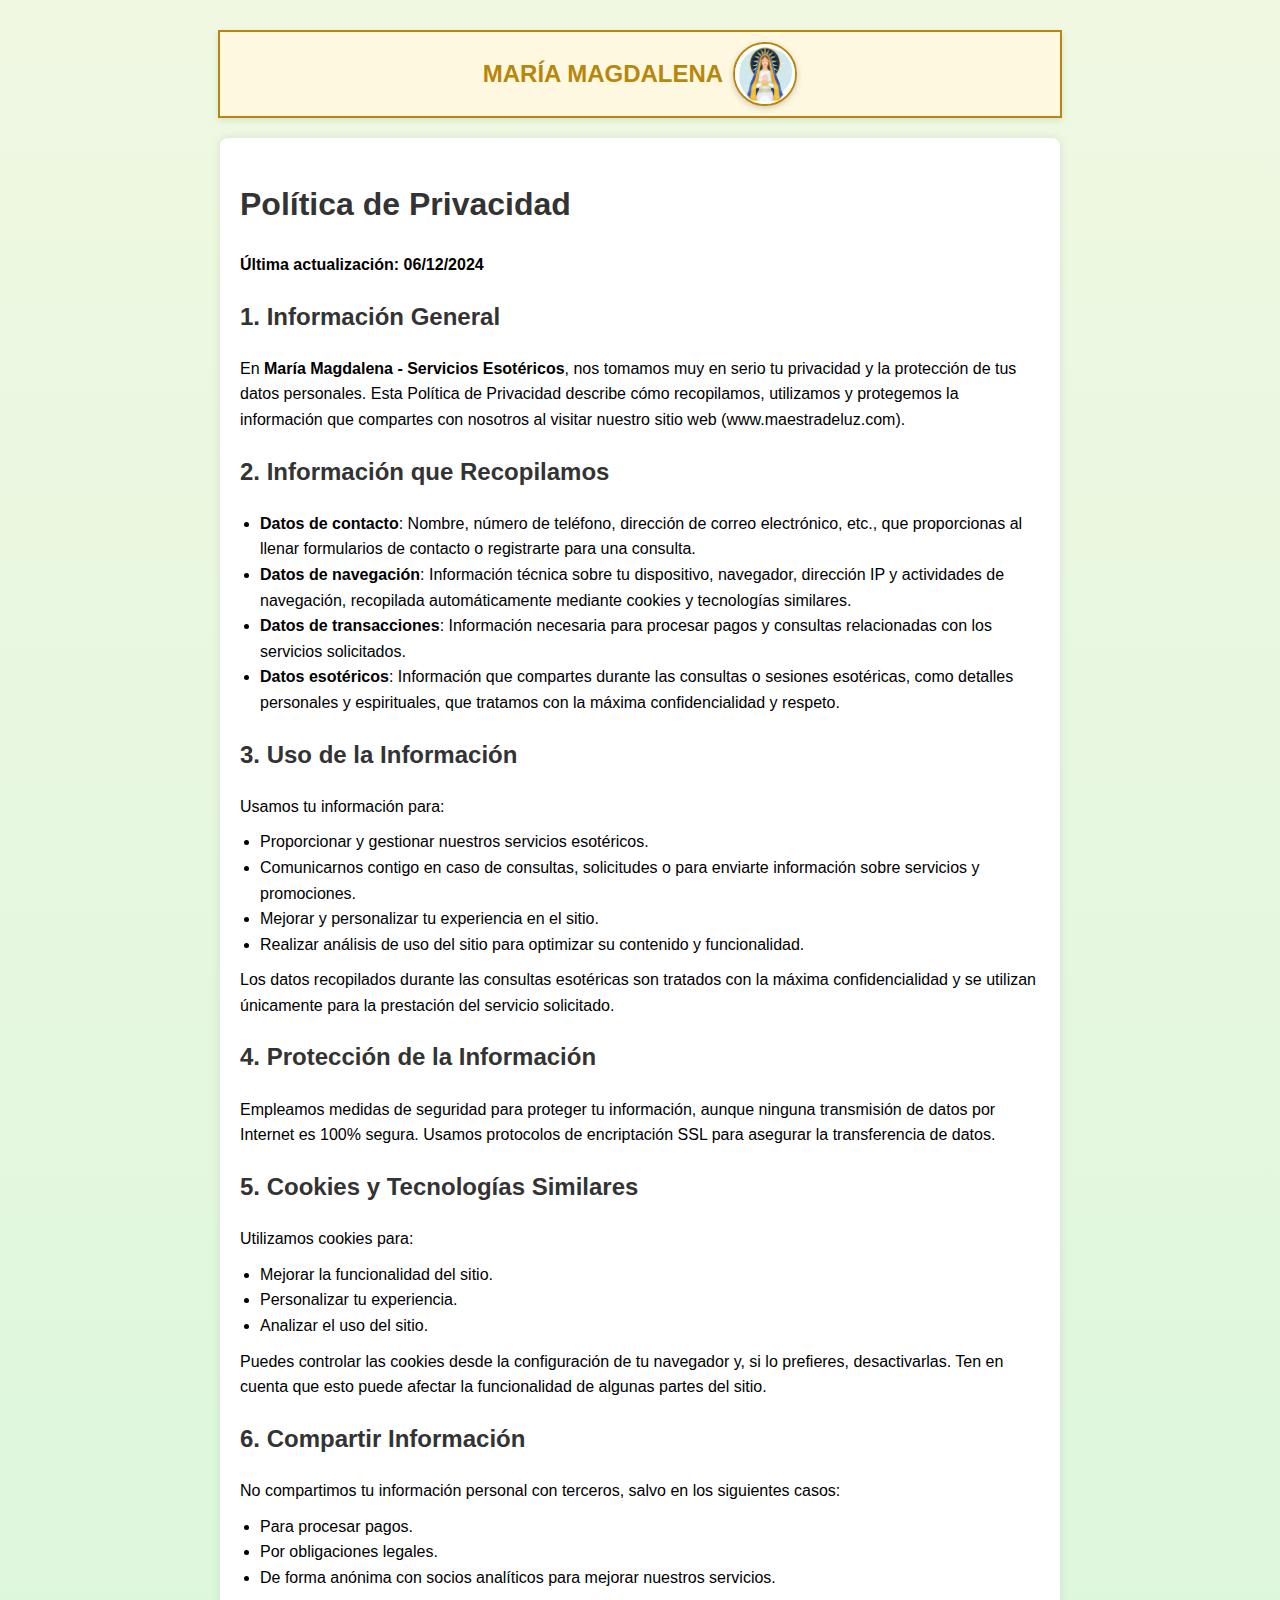
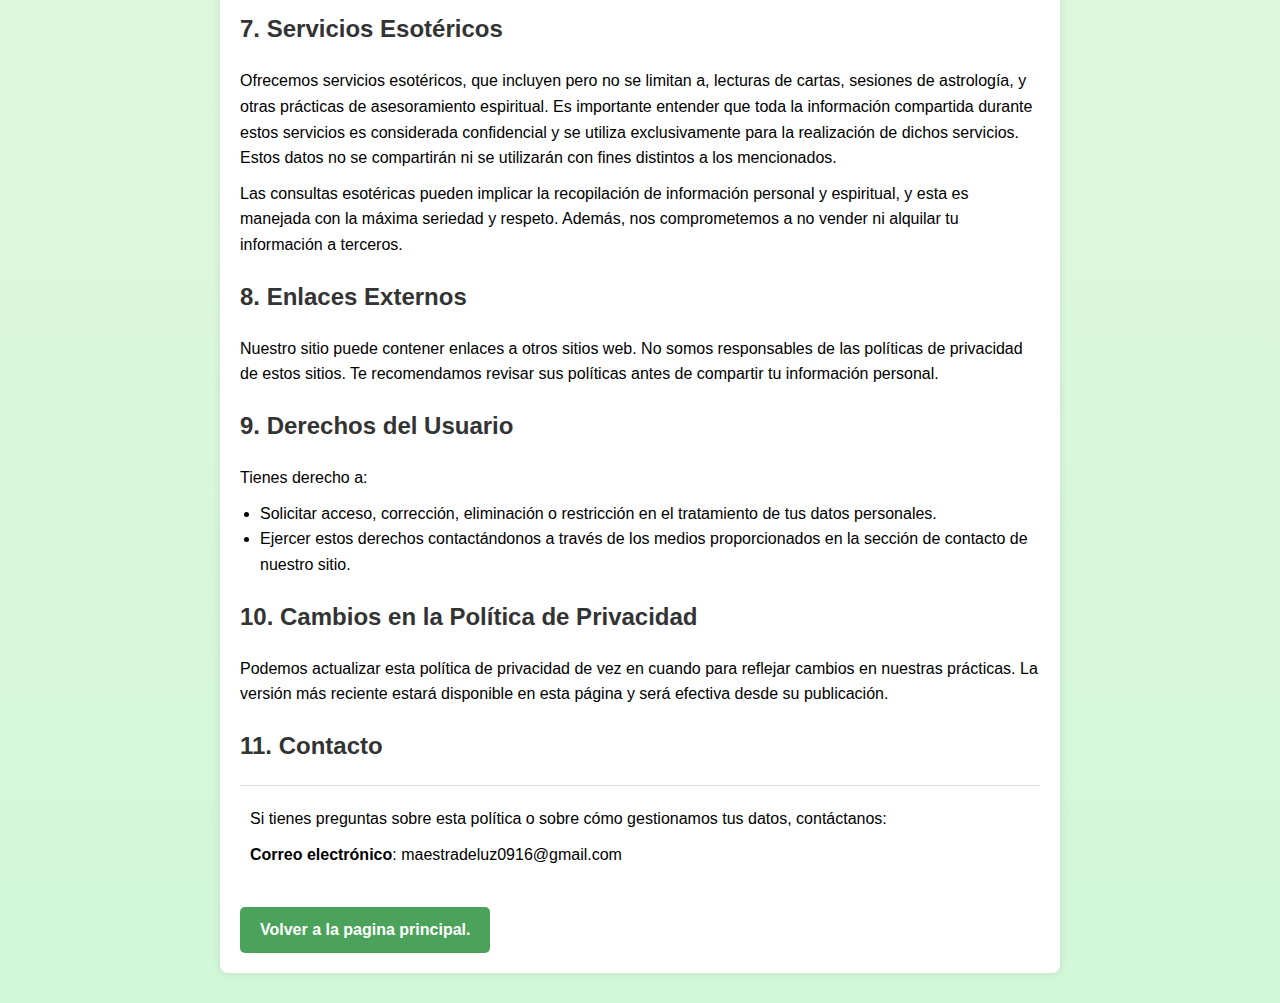
<file: politica-de-privacidad.html>
<!DOCTYPE html>
<html lang="es">

<head>
    <meta charset="UTF-8">
    <meta name="viewport" content="width=device-width, initial-scale=1.0">
    <title>Política de Privacidad</title>
    <style>
        body {
            font-family: Arial, sans-serif;
            line-height: 1.6;
            margin: 20px;
            padding: 10px;
            background: linear-gradient(to bottom, #f0f8e2, #d2f7d9);
        }

        .container {
            max-width: 800px;
            margin: auto;
            background: #fff;
            padding: 20px;
            border-radius: 8px;
            box-shadow: 0 0 10px rgba(0, 0, 0, 0.1);
        }

        h1,
        h2 {
            color: #333;
        }

        p {
            margin: 10px 0;
        }

        ul {
            margin: 10px 0;
            padding-left: 20px;
        }

        .contact-info {
            margin-top: 20px;
            padding: 10px;
            border-top: 1px solid #ddd;
        }

        a {
            text-decoration: none;
            color: #fff;
        }

        .home-btn {
            display: inline-block;
            margin-top: 20px;
            padding: 10px 20px;
            background-color: #4ba35b;
            color: #fff;
            border-radius: 5px;
            text-align: center;
            font-size: 16px;
            font-weight: bold;
            transition: background-color 0.3s ease;
        }

        .home-btn:hover {
            background-color: #297737;
        }

        /* Contenedor principal del logo */
        .logo {
            max-width: 800px;
            /* Igual que el contenedor principal */
            margin: 0 auto;
            /* Centrar en la página */
            background-color: #fff8e1;
            padding: 10px 20px;
            box-shadow: 0 2px 6px rgba(0, 0, 0, 0.1);
            border: 2px solid #b8860b;
            display: flex;
            justify-content: center;
            /* Alineación horizontal */
            align-items: center;
            /* Alineación vertical */
            margin-bottom: 20px;
            /* Espaciado hacia la sección intro */
        }

        /* Alinear elementos dentro del logo (texto e imagen) */
        .logo-container {
            display: flex;
            align-items: center;
            /* Centra verticalmente el texto y la imagen */
            gap: 10px;
            /* Espacio entre el texto y la imagen */
            text-align: center;
        }

        /* Estilo de cada parte del texto del logo */
        .logo-name {
            font-size: 1.5em;
            font-weight: 700;
            color: #b8860b;
            text-transform: uppercase;
            line-height: 1;
            /* Mantiene alineación vertical con la imagen */
        }

        /* Estilo de la imagen del logo */
        .logo-image {
            width: 60px;
            /* Tamaño de la imagen */
            height: 60px;
            border-radius: 50%;
            /* Imagen redondeada */
            object-fit: cover;
            /* Mantiene proporción de la imagen */
            box-shadow: 0 2px 6px rgba(0, 0, 0, 0.2);
            /* Sombra decorativa */
            border: 2px solid #b8860b;
            /* Borde decorativo */
        }
    </style>
</head>

<body>
    <div class="logo">
        <div class="logo-container">
            <span class="logo-name">María Magdalena</span>
            <img src="assets/virgen.jpg" alt="Logo de María Magdalena" class="logo-image">
        </div>
    </div>
    <div class="container">
        <h1>Política de Privacidad</h1>
        <p><strong>Última actualización: 06/12/2024</strong></p>
        <h2>1. Información General</h2>
        <p>En <strong>María Magdalena - Servicios Esotéricos</strong>, nos tomamos muy en serio tu privacidad y la
            protección de tus datos personales. Esta Política de Privacidad describe cómo recopilamos, utilizamos y
            protegemos la información que compartes con nosotros al visitar nuestro sitio web
            (www.maestradeluz.com).</p>

        <h2>2. Información que Recopilamos</h2>
        <ul>
            <li><strong>Datos de contacto</strong>: Nombre, número de teléfono, dirección de correo electrónico, etc.,
                que proporcionas al llenar formularios de contacto o registrarte para una consulta.</li>
            <li><strong>Datos de navegación</strong>: Información técnica sobre tu dispositivo, navegador, dirección IP
                y actividades de navegación, recopilada automáticamente mediante cookies y tecnologías similares.</li>
            <li><strong>Datos de transacciones</strong>: Información necesaria para procesar pagos y consultas
                relacionadas con los servicios solicitados.</li>
            <li><strong>Datos esotéricos</strong>: Información que compartes durante las consultas o sesiones
                esotéricas, como detalles personales y espirituales, que tratamos con la máxima confidencialidad y
                respeto.</li>
        </ul>

        <h2>3. Uso de la Información</h2>
        <p>Usamos tu información para:</p>
        <ul>
            <li>Proporcionar y gestionar nuestros servicios esotéricos.</li>
            <li>Comunicarnos contigo en caso de consultas, solicitudes o para enviarte información sobre servicios y
                promociones.</li>
            <li>Mejorar y personalizar tu experiencia en el sitio.</li>
            <li>Realizar análisis de uso del sitio para optimizar su contenido y funcionalidad.</li>
        </ul>
        <p>Los datos recopilados durante las consultas esotéricas son tratados con la máxima confidencialidad y se
            utilizan únicamente para la prestación del servicio solicitado.</p>

        <h2>4. Protección de la Información</h2>
        <p>Empleamos medidas de seguridad para proteger tu información, aunque ninguna transmisión de datos por Internet
            es 100% segura. Usamos protocolos de encriptación SSL para asegurar la transferencia de datos.</p>

        <h2>5. Cookies y Tecnologías Similares</h2>
        <p>Utilizamos cookies para:</p>
        <ul>
            <li>Mejorar la funcionalidad del sitio.</li>
            <li>Personalizar tu experiencia.</li>
            <li>Analizar el uso del sitio.</li>
        </ul>
        <p>Puedes controlar las cookies desde la configuración de tu navegador y, si lo prefieres, desactivarlas. Ten en
            cuenta que esto puede afectar la funcionalidad de algunas partes del sitio.</p>

        <h2>6. Compartir Información</h2>
        <p>No compartimos tu información personal con terceros, salvo en los siguientes casos:</p>
        <ul>
            <li>Para procesar pagos.</li>
            <li>Por obligaciones legales.</li>
            <li>De forma anónima con socios analíticos para mejorar nuestros servicios.</li>
        </ul>

        <h2>7. Servicios Esotéricos</h2>
        <p>Ofrecemos servicios esotéricos, que incluyen pero no se limitan a, lecturas de cartas, sesiones de
            astrología, y otras prácticas de asesoramiento espiritual. Es importante entender que toda la información
            compartida durante estos servicios es considerada confidencial y se utiliza exclusivamente para la
            realización de dichos servicios. Estos datos no se compartirán ni se utilizarán con fines distintos a los
            mencionados.</p>
        <p>Las consultas esotéricas pueden implicar la recopilación de información personal y espiritual, y esta es
            manejada con la máxima seriedad y respeto. Además, nos comprometemos a no vender ni alquilar tu información
            a terceros.</p>

        <h2>8. Enlaces Externos</h2>
        <p>Nuestro sitio puede contener enlaces a otros sitios web. No somos responsables de las políticas de privacidad
            de estos sitios. Te recomendamos revisar sus políticas antes de compartir tu información personal.</p>

        <h2>9. Derechos del Usuario</h2>
        <p>Tienes derecho a:</p>
        <ul>
            <li>Solicitar acceso, corrección, eliminación o restricción en el tratamiento de tus datos personales.</li>
            <li>Ejercer estos derechos contactándonos a través de los medios proporcionados en la sección de contacto de
                nuestro sitio.</li>
        </ul>

        <h2>10. Cambios en la Política de Privacidad</h2>
        <p>Podemos actualizar esta política de privacidad de vez en cuando para reflejar cambios en nuestras prácticas.
            La versión más reciente estará disponible en esta página y será efectiva desde su publicación.</p>

        <h2>11. Contacto</h2>
        <div class="contact-info">
            <p>Si tienes preguntas sobre esta política o sobre cómo gestionamos tus datos, contáctanos:</p>
            <p><strong>Correo electrónico</strong>: maestradeluz0916@gmail.com</p>
        </div>

        <!-- Botón para regresar al inicio -->
        <div>
            <a href="https://www.maestradeluz.com/" class="home-btn">Volver a la pagina principal.</a>
        </div>
    </div>
</body>

</html>
</file>
